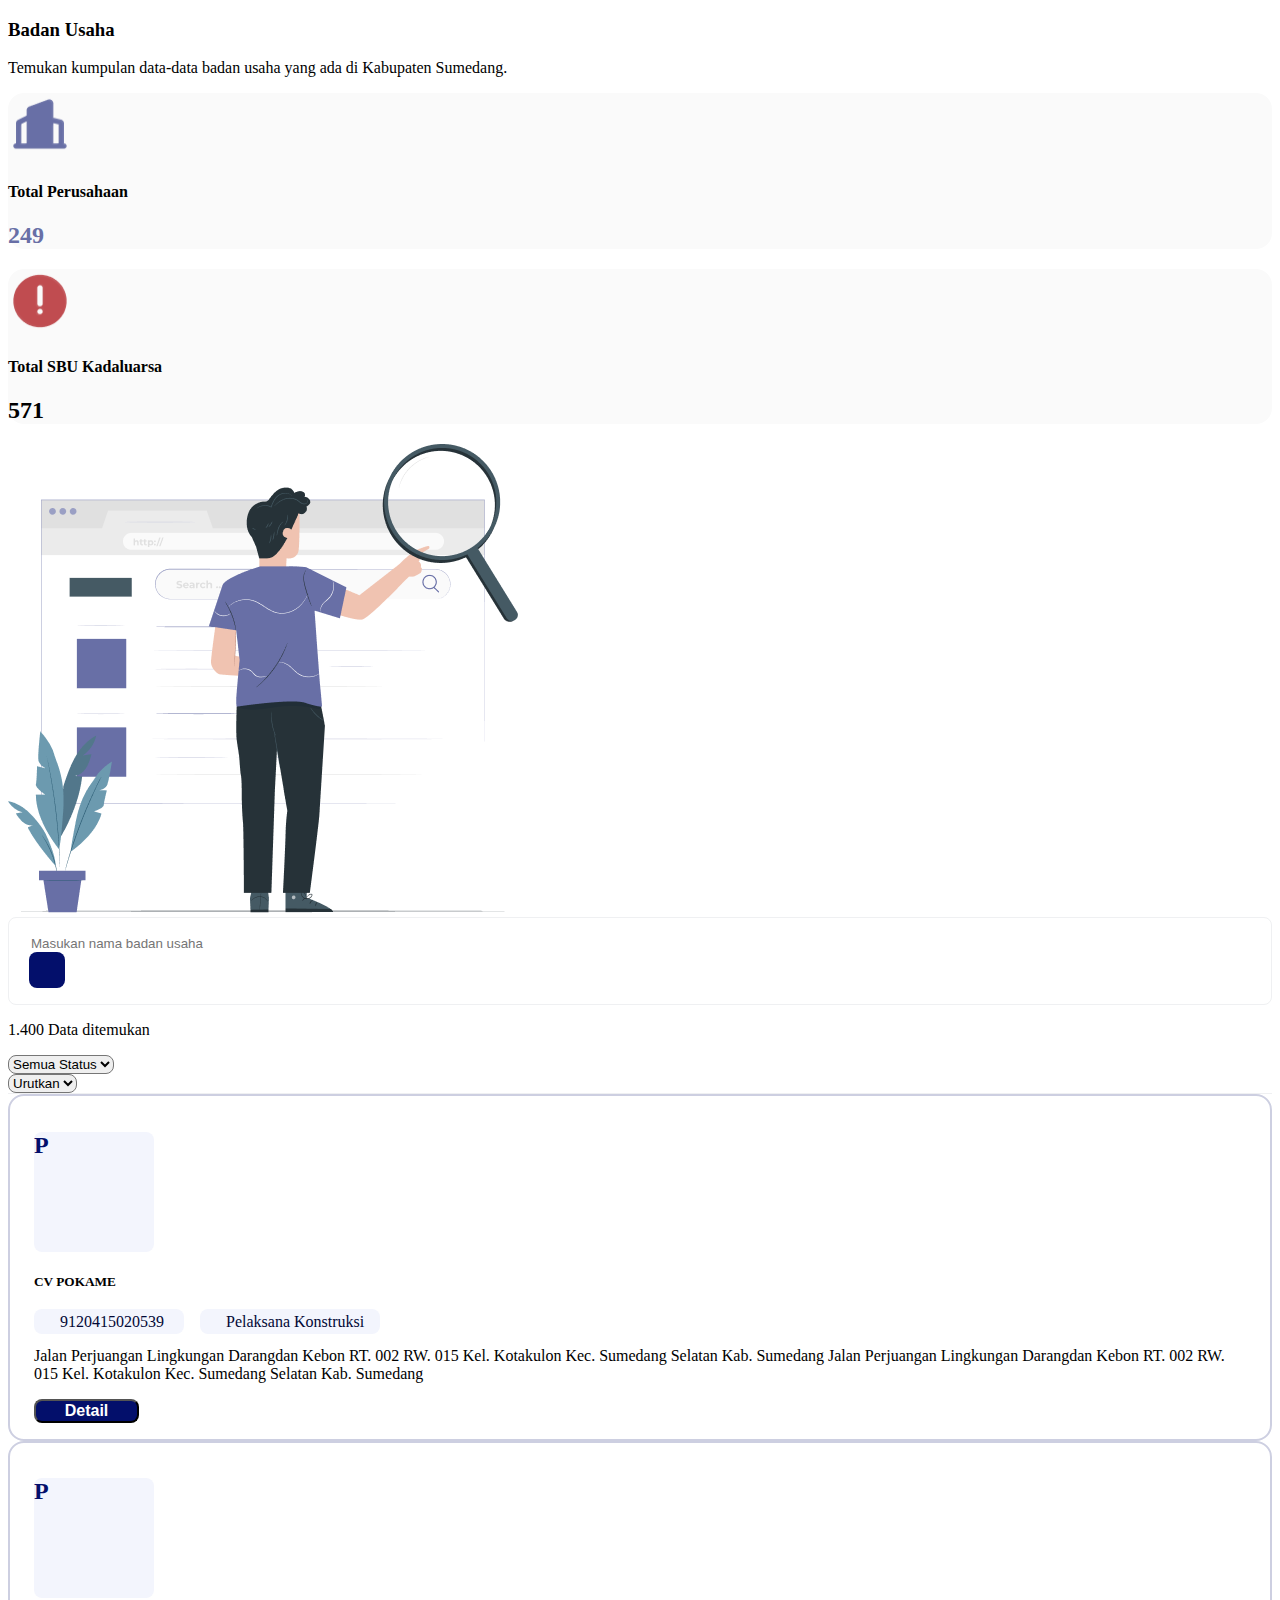
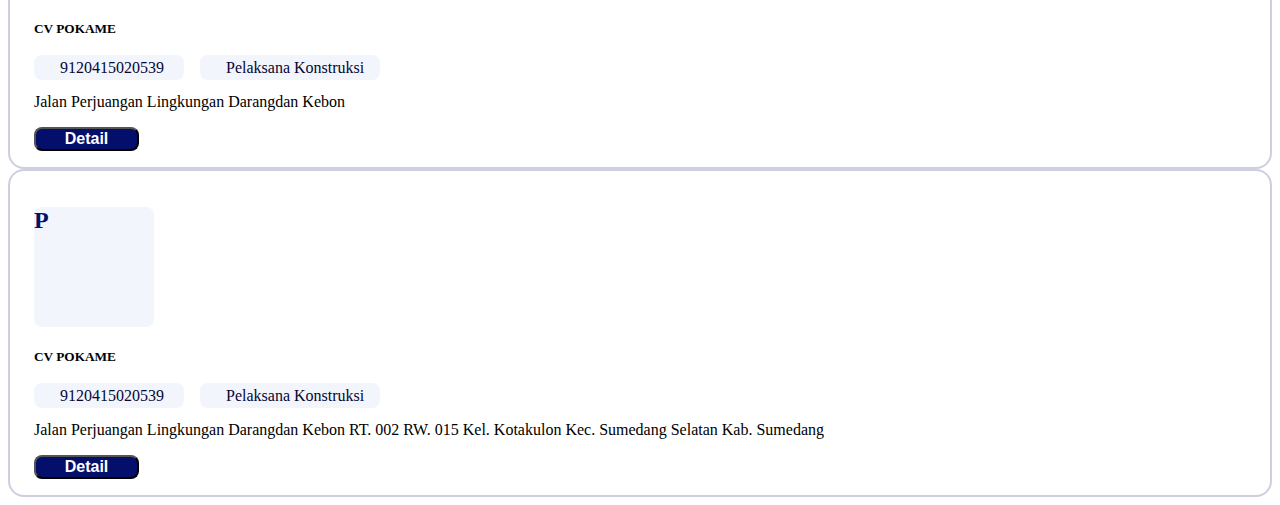
<file: index.html>
<!DOCTYPE html>
<html lang="en">
<head>
    <meta charset="UTF-8">
    <meta http-equiv="X-UA-Compatible" content="IE=edge">
    <meta name="viewport" content="width=device-width, initial-scale=1.0">
    <title>Simjakon</title>
    <link rel="stylesheet" href="https://cdn.jsdelivr.net/npm/bootstrap@4.6.2/dist/css/bootstrap.min.css"
        integrity="sha384-xOolHFLEh07PJGoPkLv1IbcEPTNtaed2xpHsD9ESMhqIYd0nLMwNLD69Npy4HI+N" crossorigin="anonymous">
    <link rel="stylesheet" href="assets/styles/custom.css">
    <link rel='stylesheet' href='https://cdn-uicons.flaticon.com/uicons-regular-rounded/css/uicons-regular-rounded.css'>
    <link rel='stylesheet' href='https://cdn-uicons.flaticon.com/uicons-bold-rounded/css/uicons-bold-rounded.css'>
    <link rel='stylesheet' href='https://cdn-uicons.flaticon.com/uicons-solid-rounded/css/uicons-solid-rounded.css'>
</head>
<body class="w-100">
    <main>
        <div class="container my-4">
            <div class="row">
                <div class="col-xl-9 col-lg-9 col-md-12 col-sm-12 col-12">
                    <div class="d-flex flex-column">
                        <h3 class="text-black">Badan Usaha</h3>
                        <p class="text-black-50">Temukan kumpulan data-data badan usaha yang ada di Kabupaten Sumedang.
                        </p>
                    </div>
                    <div class="row">
                        <div class="col-xl-6 col-lg-6 col-md-12 col-12 pb-3">
                            <div class="header-card d-flex flex-row align-items-center p-4 flex-fill">
                                <img src="assets/images/building.png" width="64" height="64" class="mr-5" alt=""
                                    srcset="">
                                <div class="d-flex flex-fill flex-column align-items-center">
                                    <h4 class="text-black mb-3">Total Perusahaan</h4>
                                    <h2 class="font-weight-bold text-purple mb-0">249</h2>
                                </div>
                            </div>
                        </div>
                        <div class="col-xl-6 col-lg-6 col-md-12 col-12 pb-3">
                            <div class="header-card d-flex flex-row align-items-center p-4 flex-fill">
                                <img src="assets/images/warning.png" width="64" height="64" class="mr-5" alt=""
                                    srcset="">
                                <div class="d-flex flex-fill flex-column align-items-center">
                                    <h4 class="text-black mb-3">Total SBU Kadaluarsa</h4>
                                    <h2 class="font-weight-bold text-danger mb-0">571</h2>
                                </div>
                            </div>
                        </div>




                    </div>
                </div>
                <div class="col-xl-3 col-lg-3 col-md-0 col-sm-0 col-0 d-xl-block d-lg-block d-md-none d-sm-none d-none">
                    <img src="assets/images/pana.png" alt="pena" class="w-100">
                </div>
            </div>
        </div>
        <div class="container">
            <div class="row">
                <div class="col-12">
                    <div class="input-group mb-3 container-search">
                        <input type="text" class="form-control form-search" placeholder="Masukan nama badan usaha "
                            aria-label="Masukan nama badan usaha" aria-describedby="button-addon2">
                        <div class="input-group-append">
                            <div class="container-icon-form d-flex align-items-center justify-content-center"
                                id="button-addon2">
                                <i class="fi fi-br-search"></i>
                            </div>
                        </div>
                    </div>
                </div>
            </div>
            <div class="row ">
                <div
                    class="col-12 d-flex flex-fill flex-row justify-content-between align-items-center container-form-drop p-0 mx-3 d-flex flex-wrap">
                    <p class="text-black flex-fill">1.400 Data ditemukan</p>
                    <div
                        class="d-flex flex-row flex-xl-grow-0 flex-lg-grow-0 flex-md-grow-1 flex-sm-grow-1 flex-grow-1">
                        <div class="form-group mr-3 d-xl-block d-lg-block d-md-block d-sm-flex d-flex flex-sm-fill">
                            <select class="form-control form-drop" id="status" title="status">
                                <option>Semua Status</option>
                                <option>Status 1</option>
                                <option>Status 2</option>
                                <option>Status 3</option>
                            </select>
                        </div>

                        <div class="form-group d-flex flex-sm-fill">
                            <select class="form-control form-drop" id="sort" title="sort">
                                <option>Urutkan</option>
                                <option>ASC</option>
                                <option>DSC</option>
                            </select>
                        </div>
                    </div>

                </div>
            </div>

            <div class="row mb-4">
                <div class="col-12 mt-4">
                    <div class="card-list-style-1 d-xl-flex d-lg-flex d-md-block d-sm-block d-block align-items-center">
                        <div class="container-box-initial d-flex justify-content-center align-items-center mr-3">
                            <h2>P</h2>
                        </div>
                        <div class="d-flex flex-column flex-fill">
                            <h5 class="text-black m-0 p-0 mt-xl-0 mt-lg-0 mt-md-3 mt-sm-3 mt-3">CV POKAME</h5>
                            <div class="d-flex flex-wrap container-label">
                                <span>
                                    <i class="fi fi-sr-fingerprint"></i>
                                    9120415020539
                                </span>

                                <span>
                                    <i class="fi fi-sr-hotel"></i>
                                    Pelaksana Konstruksi
                                </span>
                            </div>
                            <p class="text-black-50 mt-2">
                                Jalan Perjuangan Lingkungan Darangdan Kebon RT. 002 RW. 015 Kel. Kotakulon Kec. Sumedang
                                Selatan Kab. Sumedang
                                Jalan Perjuangan Lingkungan Darangdan Kebon RT. 002 RW. 015 Kel. Kotakulon Kec. Sumedang
                                Selatan Kab. Sumedang
                            </p>
                        </div>
                        <button class="btn btn-sm btn-detail">
                            Detail <i class="fi fi-rr-eye"></i>
                        </button>
                    </div>
                </div>

                <div class="col-12 mt-4">
                    <div class="card-list-style-1 d-xl-flex d-lg-flex d-md-block d-sm-block d-block align-items-center">
                        <div class="container-box-initial d-flex justify-content-center align-items-center mr-3">
                            <h2>P</h2>
                        </div>
                        <div class="d-flex flex-column flex-fill">
                            <h5 class="text-black m-0 p-0 mt-xl-0 mt-lg-0 mt-md-3 mt-sm-3 mt-3">CV POKAME</h5>
                            <div class="d-flex flex-wrap container-label">
                                <span>
                                    <i class="fi fi-sr-fingerprint"></i>
                                    9120415020539
                                </span>

                                <span>
                                    <i class="fi fi-sr-hotel"></i>
                                    Pelaksana Konstruksi
                                </span>
                            </div>
                            <p class="text-black-50 mt-2">
                                Jalan Perjuangan Lingkungan Darangdan Kebon
                            </p>
                        </div>
                        <button class="btn btn-sm btn-detail">
                            Detail <i class="fi fi-rr-eye"></i>
                        </button>
                    </div>
                </div>

                <div class="col-12 mt-4">
                    <div class="card-list-style-1 d-xl-flex d-lg-flex d-md-block d-sm-block d-block align-items-center">
                        <div class="container-box-initial d-flex justify-content-center align-items-center mr-3">
                            <h2>P</h2>
                        </div>
                        <div class="d-flex flex-column flex-fill">
                            <h5 class="text-black m-0 p-0 mt-xl-0 mt-lg-0 mt-md-3 mt-sm-3 mt-3">CV POKAME</h5>
                            <div class="d-flex flex-wrap container-label">
                                <span>
                                    <i class="fi fi-sr-fingerprint"></i>
                                    9120415020539
                                </span>

                                <span>
                                    <i class="fi fi-sr-hotel"></i>
                                    Pelaksana Konstruksi
                                </span>
                            </div>
                            <p class="text-black-50 mt-2">
                                Jalan Perjuangan Lingkungan Darangdan Kebon RT. 002 RW. 015 Kel. Kotakulon Kec. Sumedang
                                Selatan Kab. Sumedang
                            </p>
                        </div>
                        <button class="btn btn-sm btn-detail">
                            Detail <i class="fi fi-rr-eye"></i>
                        </button>
                    </div>
                </div>

            </div>
        </div>
    </main>

    <script src="https://cdn.jsdelivr.net/npm/jquery@3.5.1/dist/jquery.slim.min.js"
        integrity="sha384-DfXdz2htPH0lsSSs5nCTpuj/zy4C+OGpamoFVy38MVBnE+IbbVYUew+OrCXaRkfj"
        crossorigin="anonymous"></script>
    <script src="https://cdn.jsdelivr.net/npm/bootstrap@4.6.2/dist/js/bootstrap.bundle.min.js"
        integrity="sha384-Fy6S3B9q64WdZWQUiU+q4/2Lc9npb8tCaSX9FK7E8HnRr0Jz8D6OP9dO5Vg3Q9ct"
        crossorigin="anonymous"></script>
</body>
</html>
</file>
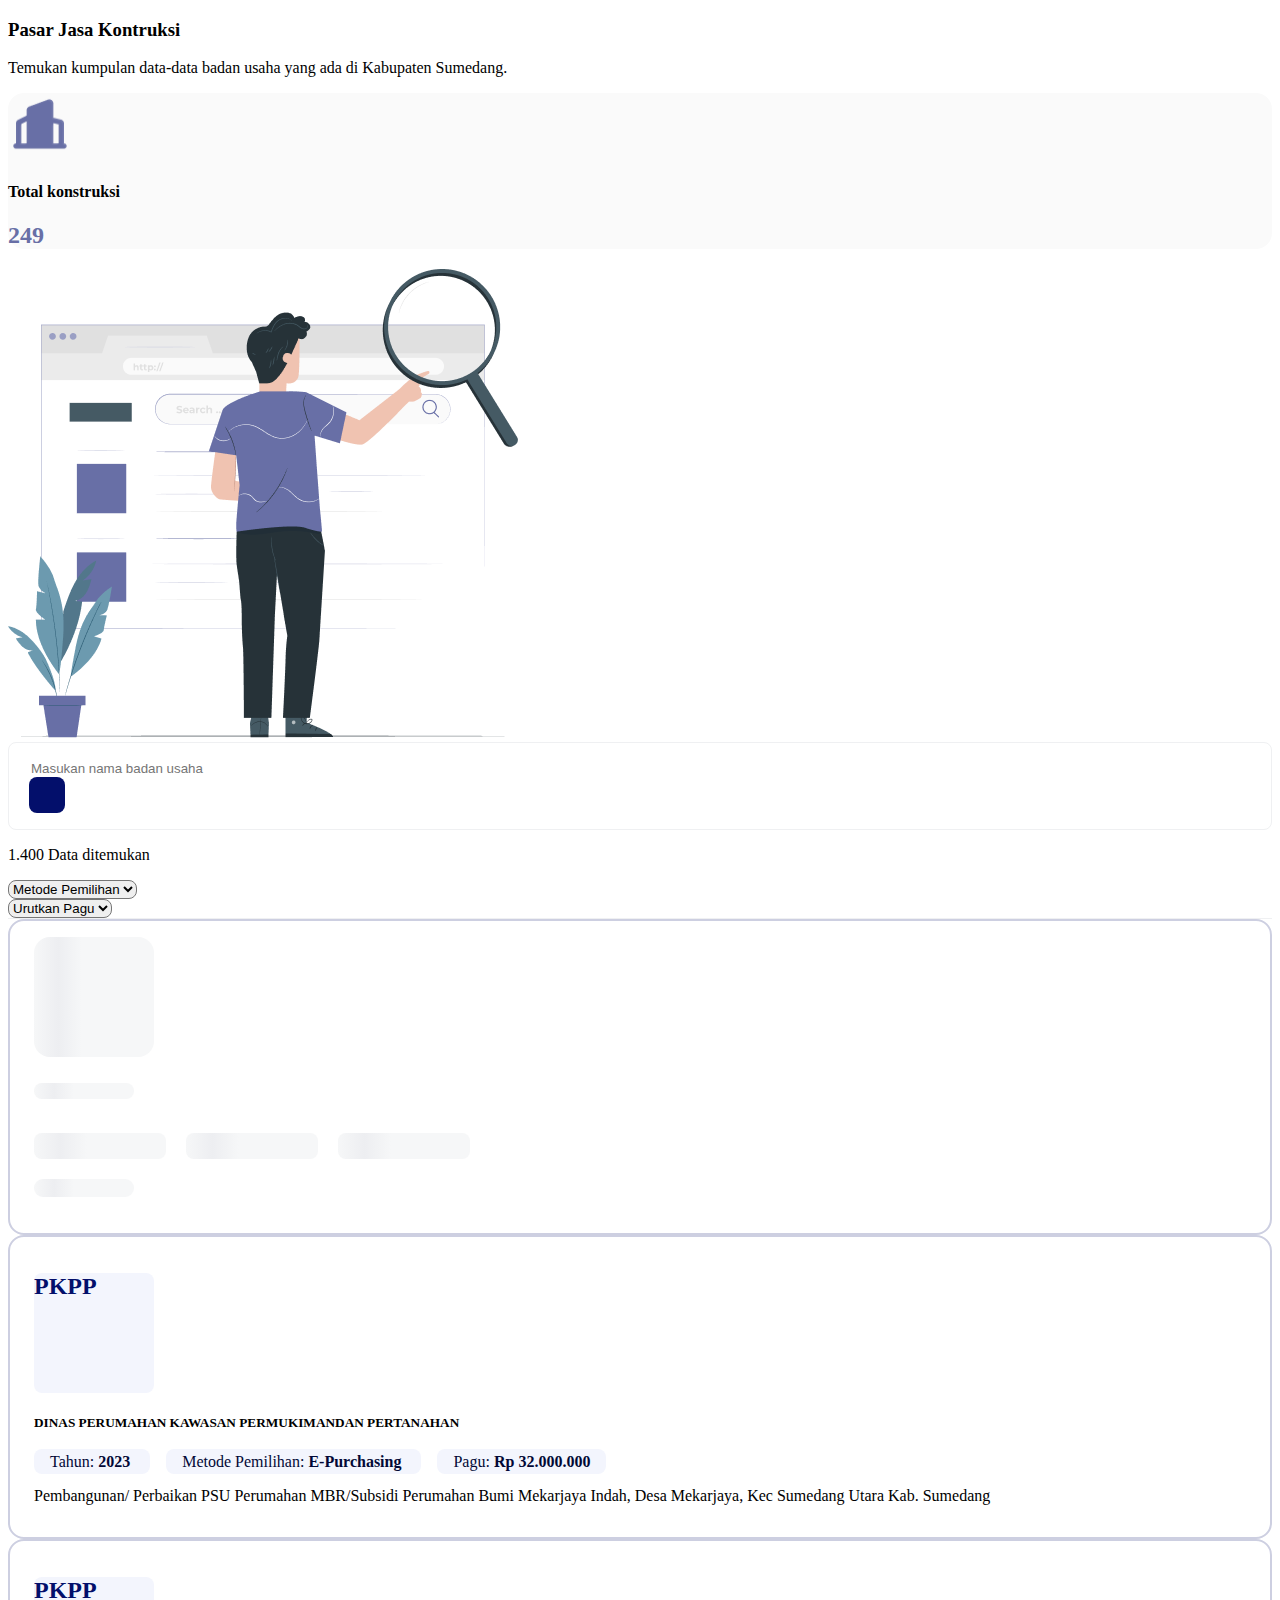
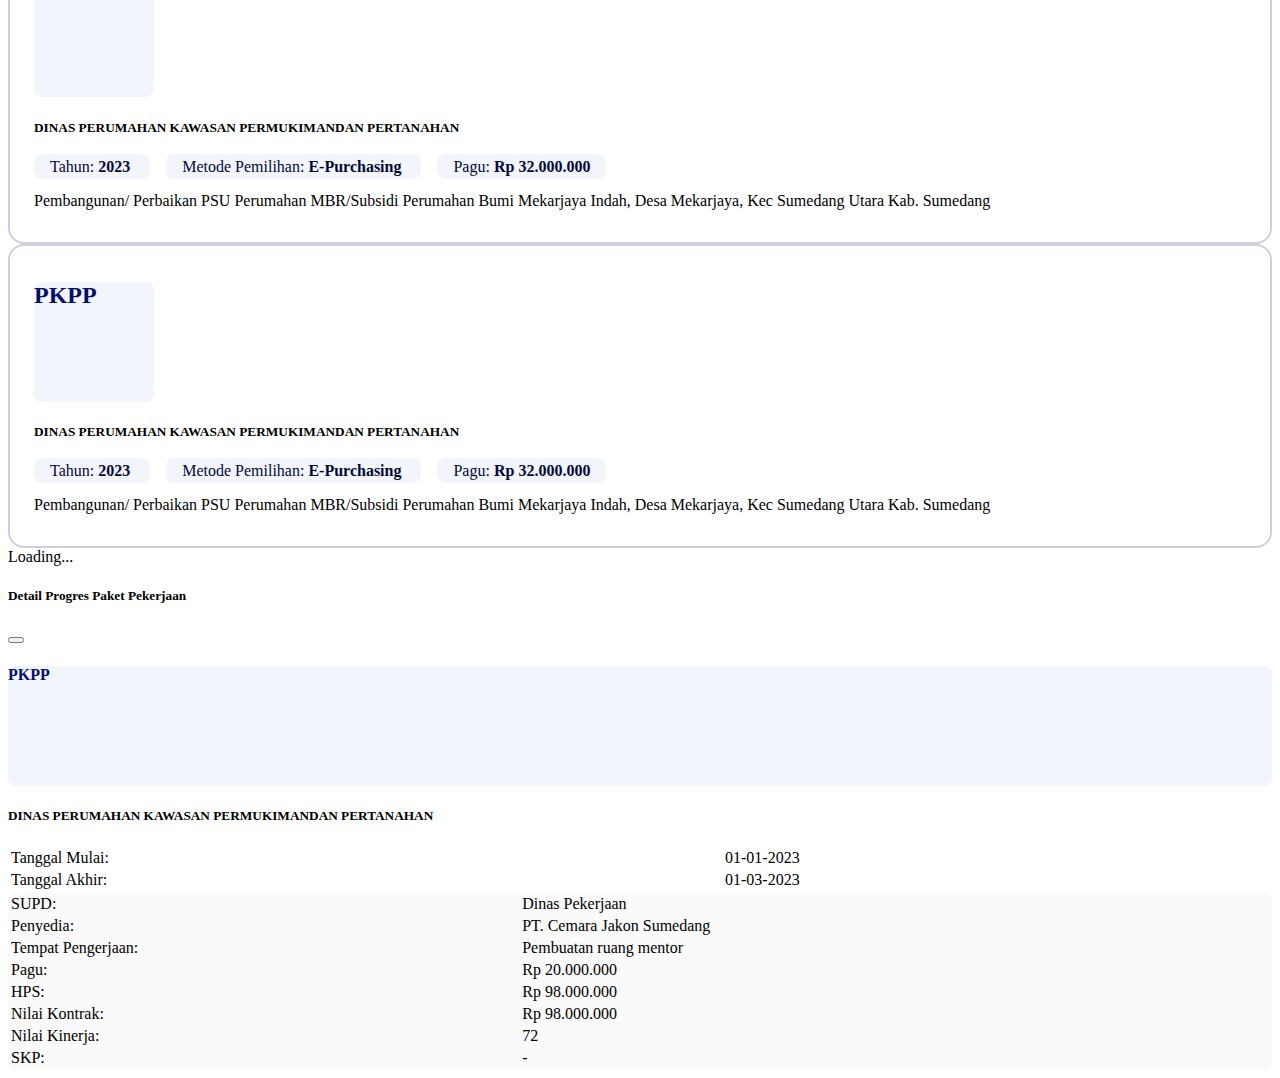
<file: index-2.html>
<!DOCTYPE html>
<html lang="en">
<head>
    <meta charset="UTF-8">
    <meta http-equiv="X-UA-Compatible" content="IE=edge">
    <meta name="viewport" content="width=device-width, initial-scale=1.0">
    <title>Simjakon</title>
    <link rel="stylesheet" href="https://cdn.jsdelivr.net/npm/bootstrap@4.6.2/dist/css/bootstrap.min.css"
        integrity="sha384-xOolHFLEh07PJGoPkLv1IbcEPTNtaed2xpHsD9ESMhqIYd0nLMwNLD69Npy4HI+N" crossorigin="anonymous">
    <link rel="stylesheet" href="assets/styles/custom.css">
    <link rel='stylesheet' href='https://cdn-uicons.flaticon.com/uicons-regular-rounded/css/uicons-regular-rounded.css'>
    <link rel='stylesheet' href='https://cdn-uicons.flaticon.com/uicons-bold-rounded/css/uicons-bold-rounded.css'>
    <link rel='stylesheet' href='https://cdn-uicons.flaticon.com/uicons-solid-rounded/css/uicons-solid-rounded.css'>
</head>
<body class="w-100">
    <main>
        <div class="container my-4">
            <div class="row">
                <div class="col-xl-9 col-lg-9 col-md-12 col-sm-12 col-12">
                    <div class="d-flex flex-column">
                        <h3 class="text-black">Pasar Jasa Kontruksi</h3>
                        <p class="text-black-50">Temukan kumpulan data-data badan usaha yang ada di Kabupaten Sumedang.
                        </p>
                    </div>
                    <div class="row">
                        <div class="col-xl-12 col-lg-12 col-md-12 col-12 pb-3">
                            <div
                                class="header-card d-flex flex-row align-items-center justify-content-center p-4 flex-fill">
                                <img src="assets/images/building.png" width="64" height="64" class="mr-5" alt=""
                                    srcset="">
                                <div class="d-flex flex-column align-items-center">
                                    <h4 class="text-black mb-3">Total konstruksi</h4>
                                    <h2 class="font-weight-bold text-purple mb-0">249</h2>
                                </div>
                            </div>
                        </div>
                    </div>
                </div>
                <div class="col-xl-3 col-lg-3 col-md-0 col-sm-0 col-0 d-xl-block d-lg-block d-md-none d-sm-none d-none">
                    <img src="assets/images/pana.png" alt="pena" class="w-100">
                </div>
            </div>
        </div>
        <div class="container">
            <div class="row">
                <div class="col-12">
                    <div class="input-group mb-3 container-search">
                        <input type="text" class="form-control form-search" placeholder="Masukan nama badan usaha "
                            aria-label="Masukan nama badan usaha" aria-describedby="button-addon2">
                        <div class="input-group-append">
                            <div class="container-icon-form d-flex align-items-center justify-content-center"
                                id="button-addon2">
                                <i class="fi fi-br-search"></i>
                            </div>
                        </div>
                    </div>
                </div>
            </div>
            <div class="row ">
                <div
                    class="col-12 d-flex flex-fill flex-row justify-content-between align-items-center container-form-drop p-0 mx-3 d-flex flex-wrap">
                    <p class="text-black flex-fill">1.400 Data ditemukan</p>
                    <div
                        class="d-flex flex-row flex-xl-grow-0 flex-lg-grow-0 flex-md-grow-1 flex-sm-grow-1 flex-grow-1">
                        <div class="form-group mr-3 d-xl-block d-lg-block d-md-block d-sm-flex d-flex flex-sm-fill">
                            <select class="form-control form-drop" id="metode" title="metode">
                                <option>Metode Pemilihan</option>
                                <option>Metode 1</option>
                                <option>Metode 2</option>
                                <option>Metode 3</option>
                            </select>
                        </div>

                        <div class="form-group d-flex flex-sm-fill">
                            <select class="form-control form-drop" id="sort" title="sort">
                                <option>Urutkan Pagu</option>
                                <option>ASC</option>
                                <option>DSC</option>
                            </select>
                        </div>
                    </div>
                </div>
            </div>

            <div class="row mb-4">
                <div class="col-12 mt-4" data-toggle="modal" data-target="#exampleModal">
                    <div class="card-list-style-1 d-xl-flex d-lg-flex d-md-block d-sm-block d-block align-items-center">
                        <div
                            class="container-box-initial d-flex justify-content-center align-items-center mr-3 shimmer">
                            <h2>PKPP</h2>
                        </div>
                        <div class="d-flex flex-column flex-fill">
                            <h5
                                class="text-black m-0 p-0 mt-xl-0 mt-lg-0 mt-md-3 mt-sm-3 mt-3 font-weight-bold shimmer">
                                DINAS
                                PERUMAHAN KAWASAN PERMUKIMANDAN PERTANAHAN</h5>
                            <div class="d-flex flex-wrap container-label">
                                <span class="shimmer">
                                    Tahun: <b>2023</b>
                                </span>

                                <span class="shimmer">
                                    Metode Pemilihan: <b>E-Purchasing</b>
                                </span>

                                <span class="shimmer">
                                    Pagu: <b>Rp 32.000.000</b>
                                </span>
                            </div>
                            <p class="text-black-50 mt-2 shimmer">
                                Pembangunan/ Perbaikan PSU Perumahan MBR/Subsidi Perumahan Bumi Mekarjaya Indah, Desa
                                Mekarjaya, Kec Sumedang Utara Kab.
                                Sumedang
                            </p>
                        </div>
                    </div>
                </div>

                <div class="col-12 mt-4" data-toggle="modal" data-target="#exampleModal">
                    <div class="card-list-style-1 d-xl-flex d-lg-flex d-md-block d-sm-block d-block align-items-center">
                        <div class="container-box-initial d-flex justify-content-center align-items-center mr-3">
                            <h2>PKPP</h2>
                        </div>
                        <div class="d-flex flex-column flex-fill">
                            <h5 class="text-black m-0 p-0 mt-xl-0 mt-lg-0 mt-md-3 mt-sm-3 mt-3 font-weight-bold">DINAS
                                PERUMAHAN KAWASAN PERMUKIMANDAN PERTANAHAN</h5>
                            <div class="d-flex flex-wrap container-label">
                                <span>
                                    Tahun: <b>2023</b>
                                </span>

                                <span>
                                    Metode Pemilihan: <b>E-Purchasing</b>
                                </span>

                                <span>
                                    Pagu: <b>Rp 32.000.000</b>
                                </span>
                            </div>
                            <p class="text-black-50 mt-2">
                                Pembangunan/ Perbaikan PSU Perumahan MBR/Subsidi Perumahan Bumi Mekarjaya Indah, Desa
                                Mekarjaya, Kec Sumedang Utara Kab.
                                Sumedang
                            </p>
                        </div>
                    </div>
                </div>

                <div class="col-12 mt-4" data-toggle="modal" data-target="#exampleModal">
                    <div class="card-list-style-1 d-xl-flex d-lg-flex d-md-block d-sm-block d-block align-items-center">
                        <div class="container-box-initial d-flex justify-content-center align-items-center mr-3">
                            <h2>PKPP</h2>
                        </div>
                        <div class="d-flex flex-column flex-fill">
                            <h5 class="text-black m-0 p-0 mt-xl-0 mt-lg-0 mt-md-3 mt-sm-3 mt-3 font-weight-bold">DINAS
                                PERUMAHAN KAWASAN PERMUKIMANDAN PERTANAHAN</h5>
                            <div class="d-flex flex-wrap container-label">
                                <span>
                                    Tahun: <b>2023</b>
                                </span>

                                <span>
                                    Metode Pemilihan: <b>E-Purchasing</b>
                                </span>

                                <span>
                                    Pagu: <b>Rp 32.000.000</b>
                                </span>
                            </div>
                            <p class="text-black-50 mt-2">
                                Pembangunan/ Perbaikan PSU Perumahan MBR/Subsidi Perumahan Bumi Mekarjaya Indah, Desa
                                Mekarjaya, Kec Sumedang Utara Kab.
                                Sumedang
                            </p>
                        </div>
                    </div>
                </div>

                <div class="col-12 mt-4" data-toggle="modal" data-target="#exampleModal">
                    <div class="card-list-style-1 d-xl-flex d-lg-flex d-md-block d-sm-block d-block align-items-center">
                        <div class="container-box-initial d-flex justify-content-center align-items-center mr-3">
                            <h2>PKPP</h2>
                        </div>
                        <div class="d-flex flex-column flex-fill">
                            <h5 class="text-black m-0 p-0 mt-xl-0 mt-lg-0 mt-md-3 mt-sm-3 mt-3 font-weight-bold">DINAS
                                PERUMAHAN KAWASAN PERMUKIMANDAN PERTANAHAN</h5>
                            <div class="d-flex flex-wrap container-label">
                                <span>
                                    Tahun: <b>2023</b>
                                </span>

                                <span>
                                    Metode Pemilihan: <b>E-Purchasing</b>
                                </span>

                                <span>
                                    Pagu: <b>Rp 32.000.000</b>
                                </span>
                            </div>
                            <p class="text-black-50 mt-2">
                                Pembangunan/ Perbaikan PSU Perumahan MBR/Subsidi Perumahan Bumi Mekarjaya Indah, Desa
                                Mekarjaya, Kec Sumedang Utara Kab.
                                Sumedang
                            </p>
                        </div>
                    </div>
                </div>
            </div>

            <div class="d-flex justify-content-center">
                <!-- Loading type 1 -->
                <div class="spinner-border" role="status">
                    <span class="sr-only">Loading...</span>
                </div>

                <!-- loading inside button -->
                <!-- <button class="btn btn-primary" type="button" disabled>
                    <span class="spinner-border spinner-border-sm" role="status" aria-hidden="true"></span>
                    Loading...
                </button> -->

                <!-- just button load more -->
                <!-- <button class="btn btn-light" type="button">
                    Muat Lebih Banyak
                </button> -->
            </div>

        </div>
    </main>

    <!-- Modal -->
    <div class="modal fade" id="exampleModal" tabindex="-1" aria-labelledby="exampleModalLabel" aria-hidden="true">
        <div class="modal-dialog modal-lg modal-dialog-centered modal-dialog-scrollable">
            <div class="modal-content">
                <div class="modal-header">
                    <h5 class="modal-title" id="exampleModalLabel">
                        Detail Progres Paket Pekerjaan
                    </h5>
                    <button type="button" class="close" data-dismiss="modal" aria-label="Close">
                        <span aria-hidden="true"><i class="fi fi-rr-cross-circle text-black"></i></span>
                    </button>
                </div>
                <div class="modal-body">
                    <div class="card-list-style-3 d-xl-flex d-lg-flex d-md-block d-sm-block d-block align-items-center">
                        <div
                            class="container-box-initial-2 d-flex justify-content-center align-items-center mr-3 flex-shrink">
                            <h4>PKPP</h4>
                        </div>
                        <div class="d-flex flex-column flex-fill">
                            <h5 class="text-black m-0 p-0 mt-xl-0 mt-lg-0 mt-md-3 mt-sm-3 mt-3">DINAS
                                PERUMAHAN KAWASAN PERMUKIMANDAN PERTANAHAN</h5>
                            <table class="table-in-dialog mt-2">
                                <tr>
                                    <td class="text-black-50">Tanggal Mulai:</td>
                                    <td class="font-weight-bold">01-01-2023</td>
                                </tr>
                                <tr>
                                    <td class="text-black-50">Tanggal Akhir:</td>
                                    <td class="font-weight-bold">01-03-2023</td>
                                </tr>
                            </table>
                        </div>
                    </div>
                    <div class="container-table-in-dialog mt-3 p-3">
                        <table class="table-in-dialog mt-2">
                            <tr>
                                <td class="text-black-50">SUPD:</td>
                                <td class="font-weight-bold">Dinas Pekerjaan</td>
                            </tr>
                            <tr>
                                <td class="text-black-50">Penyedia:</td>
                                <td class="font-weight-bold">PT. Cemara Jakon Sumedang</td>
                            </tr>
                            <tr>
                                <td class="text-black-50">Tempat Pengerjaan:</td>
                                <td class="font-weight-bold">Pembuatan ruang mentor</td>
                            </tr>
                            <tr>
                                <td class="text-black-50">Pagu:</td>
                                <td class="font-weight-bold">Rp 20.000.000</td>
                            </tr>
                            <tr>
                                <td class="text-black-50">HPS:</td>
                                <td class="font-weight-bold">Rp 98.000.000</td>
                            </tr>
                            <tr>
                                <td class="text-black-50">Nilai Kontrak:</td>
                                <td class="font-weight-bold">Rp 98.000.000</td>
                            </tr>
                            <tr>
                                <td class="text-black-50">Nilai Kinerja:</td>
                                <td class="font-weight-bold">72</td>
                            </tr>
                            <tr>
                                <td class="text-black-50">SKP:</td>
                                <td class="font-weight-bold">-</td>
                            </tr>
                        </table>
                    </div>
                </div>
                <!-- <div class="modal-footer">
                    <button type="button" class="btn btn-secondary" data-dismiss="modal">Close</button>
                    <button type="button" class="btn btn-primary">Save changes</button>
                </div> -->
            </div>
        </div>
    </div>

    <script src="https://cdn.jsdelivr.net/npm/jquery@3.5.1/dist/jquery.slim.min.js"
        integrity="sha384-DfXdz2htPH0lsSSs5nCTpuj/zy4C+OGpamoFVy38MVBnE+IbbVYUew+OrCXaRkfj"
        crossorigin="anonymous"></script>
    <script src="https://cdn.jsdelivr.net/npm/bootstrap@4.6.2/dist/js/bootstrap.bundle.min.js"
        integrity="sha384-Fy6S3B9q64WdZWQUiU+q4/2Lc9npb8tCaSX9FK7E8HnRr0Jz8D6OP9dO5Vg3Q9ct"
        crossorigin="anonymous"></script>
</body>
</html>
</file>
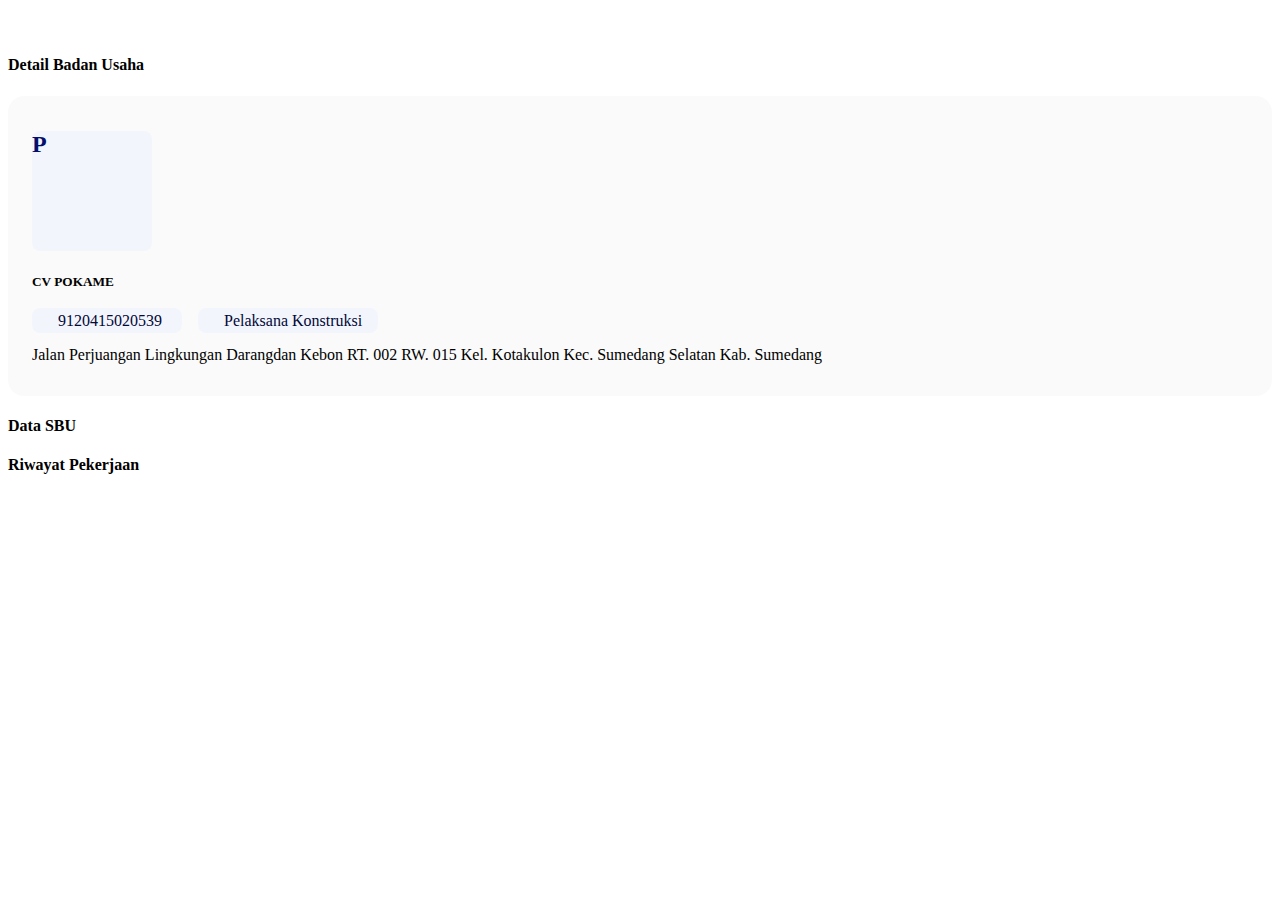
<file: index-3.html>
<!DOCTYPE html>
<html lang="en">
<head>
    <meta charset="UTF-8">
    <meta http-equiv="X-UA-Compatible" content="IE=edge">
    <meta name="viewport" content="width=device-width, initial-scale=1.0">
    <title>Simjakon</title>
    <link rel="stylesheet" href="https://cdn.jsdelivr.net/npm/bootstrap@4.6.2/dist/css/bootstrap.min.css"
        integrity="sha384-xOolHFLEh07PJGoPkLv1IbcEPTNtaed2xpHsD9ESMhqIYd0nLMwNLD69Npy4HI+N" crossorigin="anonymous">
    <link rel="stylesheet" href="assets/styles/custom.css">
    <link rel='stylesheet' href='https://cdn-uicons.flaticon.com/uicons-regular-rounded/css/uicons-regular-rounded.css'>
    <link rel='stylesheet' href='https://cdn-uicons.flaticon.com/uicons-bold-rounded/css/uicons-bold-rounded.css'>
    <link rel='stylesheet' href='https://cdn-uicons.flaticon.com/uicons-solid-rounded/css/uicons-solid-rounded.css'>
</head>
<body class="w-100">
    <main>
        <div class="container container-header d-flex flex-fill flex-row align-items-center py-3">
            <i class="fi fi-sr-angle-left"></i>
            <h4 class="text-black">Detail Badan Usaha</h4>
        </div>

        <div class="container mt-2 mb-4">
            <div class="row">
                <div class="col-12 mt-4">
                    <div class="card-list-style-2 d-xl-flex d-lg-flex d-md-block d-sm-block d-block align-items-center">
                        <div class="container-box-initial d-flex justify-content-center align-items-center mr-3">
                            <h2>P</h2>
                        </div>
                        <div class="d-flex flex-column">
                            <h5 class="text-black m-0 p-0 mt-xl-0 mt-lg-0 mt-md-3 mt-sm-3 mt-3">CV POKAME</h5>
                            <div class="d-flex flex-wrap container-label">
                                <span>
                                    <i class="fi fi-sr-fingerprint"></i>
                                    9120415020539
                                </span>

                                <span>
                                    <i class="fi fi-sr-hotel"></i>
                                    Pelaksana Konstruksi
                                </span>
                            </div>
                            <p class="text-black-50 mt-2">
                                Jalan Perjuangan Lingkungan Darangdan Kebon RT. 002 RW. 015 Kel. Kotakulon Kec. Sumedang
                                Selatan Kab. Sumedang
                            </p>
                        </div>
                    </div>
                </div>
            </div>
        </div>
        <div class="container mb-4">
            <h4 class="text-black font-weight-bold">Data SBU</h4>
        </div>

        <div class="container mb-4">
            <h4 class="text-black font-weight-bold">Riwayat Pekerjaan</h4>
        </div>
    </main>

    <script src="https://cdn.jsdelivr.net/npm/jquery@3.5.1/dist/jquery.slim.min.js"
        integrity="sha384-DfXdz2htPH0lsSSs5nCTpuj/zy4C+OGpamoFVy38MVBnE+IbbVYUew+OrCXaRkfj"
        crossorigin="anonymous"></script>
    <script src="https://cdn.jsdelivr.net/npm/bootstrap@4.6.2/dist/js/bootstrap.bundle.min.js"
        integrity="sha384-Fy6S3B9q64WdZWQUiU+q4/2Lc9npb8tCaSX9FK7E8HnRr0Jz8D6OP9dO5Vg3Q9ct"
        crossorigin="anonymous"></script>
</body>
</html>
</file>
<file: assets/styles/custom.css>
.header-card {
    background: #FAFAFA;
    border-radius: 16px;
}

.text-purple {
    color: #686FA6;
}

.container-icon-form {
    width: 36px;
    height: 36px;
    background-color: #030F6B;
    border-radius: 8px;
    color: white;
    font-size: 16px;
}

textarea:focus,
input:focus {
    outline: none !important;
    border-color: transparent !important;
    -webkit-box-shadow: none !important;
    box-shadow: none !important;
}

*:focus {
    outline: none !important;
    border-color: transparent !important;
    -webkit-box-shadow: none !important;
    box-shadow: none !important;
}

.form-search {
    border: 0px solid transparent;
}

.container-search {
    border: 1px solid #EFF0F2;
    border-radius: 8px;
    padding-right: 20px;
    padding-left: 20px;
    padding-top: 16px;
    padding-bottom: 16px;
}

.form-drop {
    border-radius: 8px !important;
}

.container-form-drop {
    border-bottom: 1px solid #EFF0F2;
}

.card-list-style-1 {
    background: #FFFFFF;
    border: 2px solid #CDCFE1;
    border-radius: 16px;
    padding: 16px 24px 16px 24px;
    cursor: pointer;
}

.card-list-style-1:hover {
    background: #CDCFE1;
    border: 2px solid #CDCFE1;
    cursor: pointer;
}

.card-list-style-2 {
    background: #FAFAFA;
    border-radius: 16px;
    padding: 16px 24px 16px 24px;
}

.card-list-style-3 {}

.container-box-initial {
    width: 120px;
    height: 120px;
    background: #F3F5FD;
    border-radius: 8px;
    min-width: 120px;
}

.container-box-initial-2 {
    min-width: 120px;
    height: 120px;
    background: #F3F5FD;
    border-radius: 8px;
    min-width: 120px;
}

.container-box-initial-2 h4 {
    color: #030F6B;
}

.container-box-initial h2 {
    color: #030F6B;
}

.container-label span {
    color: #020836;
    padding: 4px 16px 4px 16px;
    background: #F3F5FD;
    border-radius: 8px;
    margin-right: 16px;
    margin-top: 8px;
}

.container-label span i {
    color: #020836;
    margin-right: 10px;
}

.btn-detail {
    min-width: 105px;
    max-height: 40px;
    background: #030F6B;
    border-radius: 8px;
    /* padding: 10px 16px; */
    color: white;
    font-size: 16px;
    font-weight: 600;
}

.btn-detail i {
    font-size: 14px;
}

.btn-detail:hover {
    background: #01041B;
    color: white;
}

.container-header {}

.container-header h4 {
    font-weight: 600;
}

.container-header i {
    margin-right: 16px;
    font-size: 24px;
    cursor: pointer;
}

/* custom dialog */
.modal-content {
    border-radius: 16px !important;
    border: 0px solid transparent !important;
}

.modal-header {
    border-bottom: 0px solid transparent !important;
}

.modal-footer {
    border-top: 0px solid transparent !important;
}

.table-in-dialog {
    width: 100%;
    border: none;
    border-radius: 8px;
    font-size: 16px !important;
}

table.table-in-dialog tr td {
    border: none;
    font-size: 16px !important;
}

.container-table-in-dialog {
    background: #FAFAFA;
    border-radius: 8px;
}

.shimmer {
    background: #f6f7f8;
    background-image: linear-gradient(to right, #f6f7f8 0%, #edeef1 20%, #f6f7f8 40%, #f6f7f8 100%) !important;
    background-repeat: no-repeat !important;
    display: inline-block;
    position: relative;
    background-size: cover !important;
    min-width: 100px;
    /* Hide the text. */
    text-indent: -9999px;
    white-space: nowrap;
    overflow: hidden;
    border-radius: 16px;

    -webkit-animation-duration: 1s;
    -webkit-animation-fill-mode: forwards;
    -webkit-animation-iteration-count: infinite;
    -webkit-animation-name: placeholderShimmer;
    -webkit-animation-timing-function: linear;
}

@-webkit-keyframes placeholderShimmer {
    0% {
        background-position: -468px 0;
    }

    100% {
        background-position: 468px 0;
    }
}
</file>
